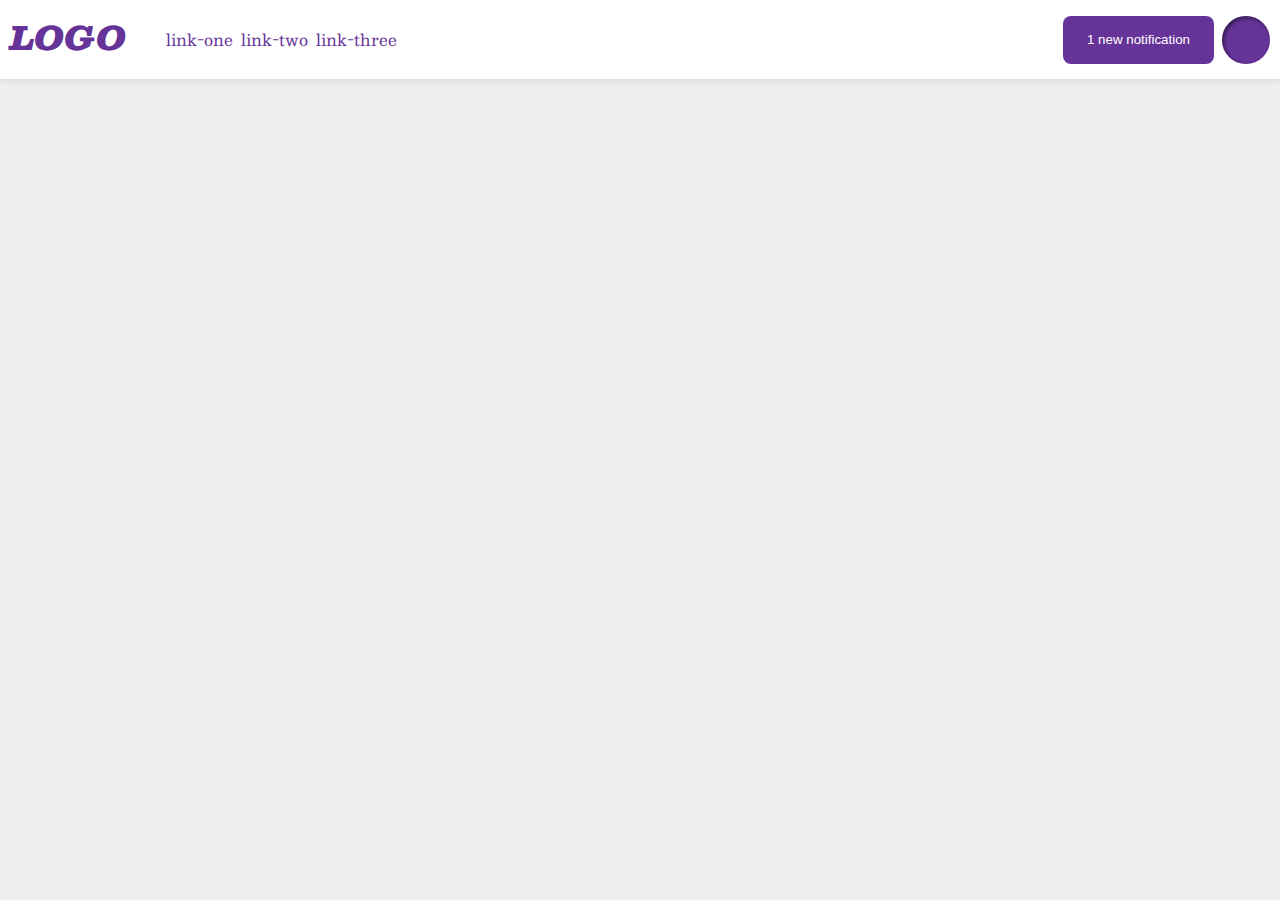
<file: flex/03-flex-header-2/index.html>
<!DOCTYPE html>
<html lang="en">
  <head>
    <meta charset="UTF-8">
    <meta http-equiv="X-UA-Compatible" content="IE=edge">
    <meta name="viewport" content="width=device-width, initial-scale=1.0">
    <title>Flex Header 2</title>
    <link rel="stylesheet" href="style.css">
  </head>
  <body>
    <div class="header">
        <div class ="left-header">
            <div class="logo">
            LOGO
            </div>
              <ul class="links">
                <li><a href="google.com">link-one</a></li>
                <li><a href="google.com">link-two</a></li>
                <li><a href="google.com">link-three</a></li>
              </ul>
        </div>
<div class="center-header"></div>
        <div class ="right-header">
            <button class="notifications">
            1 new notification
          </button>
          <div class="profile-image"></div>
        </div>

    </div>
  </body>
</html>
</file>
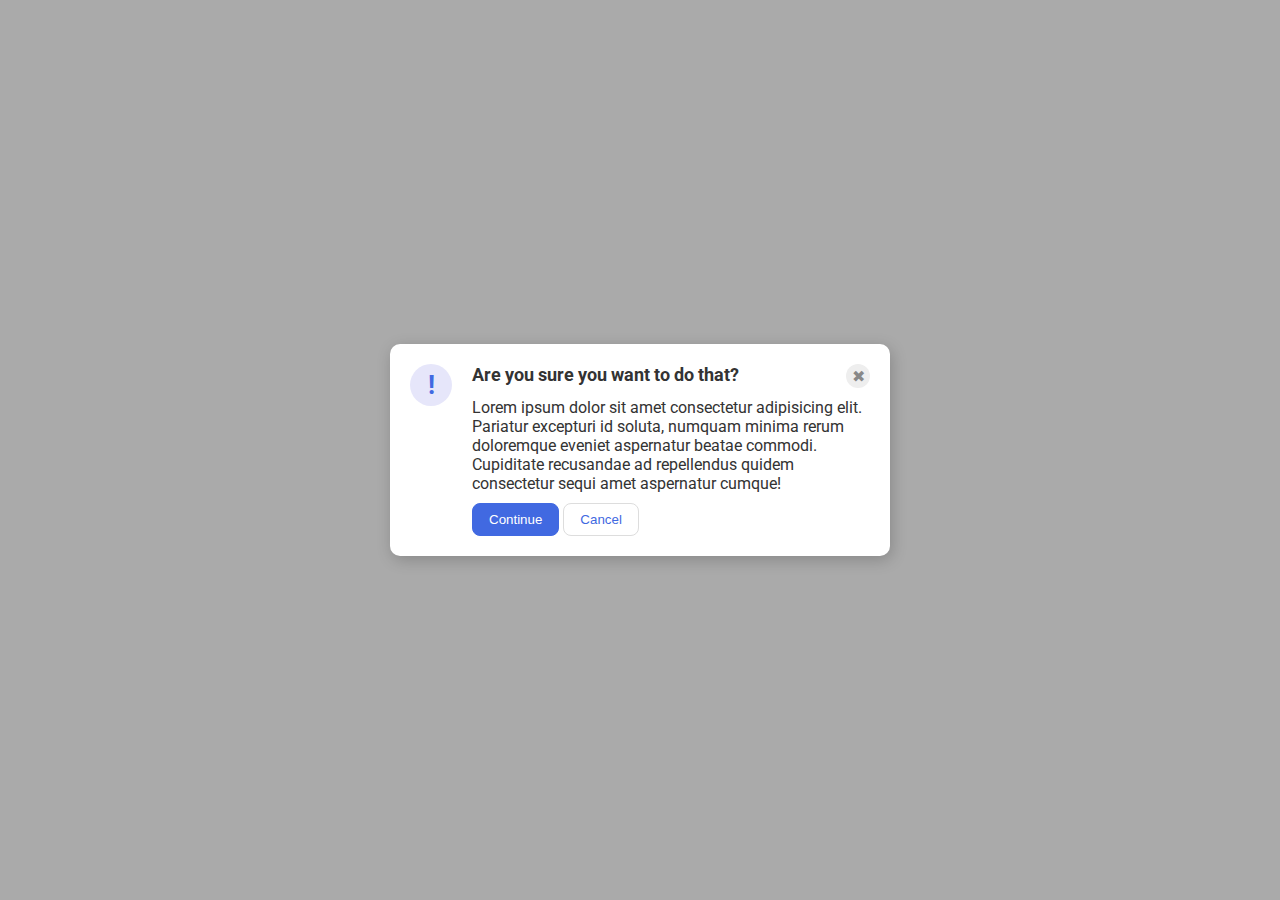
<file: flex/05-flex-modal/index.html>
<!DOCTYPE html>
<html lang="en">
  <head>
    <meta charset="UTF-8">
    <meta http-equiv="X-UA-Compatible" content="IE=edge">
    <meta name="viewport" content="width=device-width, initial-scale=1.0">
    <link rel="stylesheet" href="style.css">
    <title>Modal</title>
  </head>
  <body>
    <div class="modal">
        <div class="icon">!</div>
      <div class="main-info">
        <div class="title">
          <div class="header">Are you sure you want to do that?</div>
          <div class="close-button">✖</div>
        </div>
        <div class="text">Lorem ipsum dolor sit amet consectetur adipisicing elit. Pariatur excepturi id soluta, numquam minima rerum doloremque eveniet aspernatur beatae commodi. Cupiditate recusandae ad repellendus quidem consectetur sequi amet aspernatur cumque!</div>
        <div class="buttons">
          <button class="continue">Continue</button>
          <button class="cancel">Cancel</button>
        </div>
      </div>
    </div>
  </body>
</html>
</file>
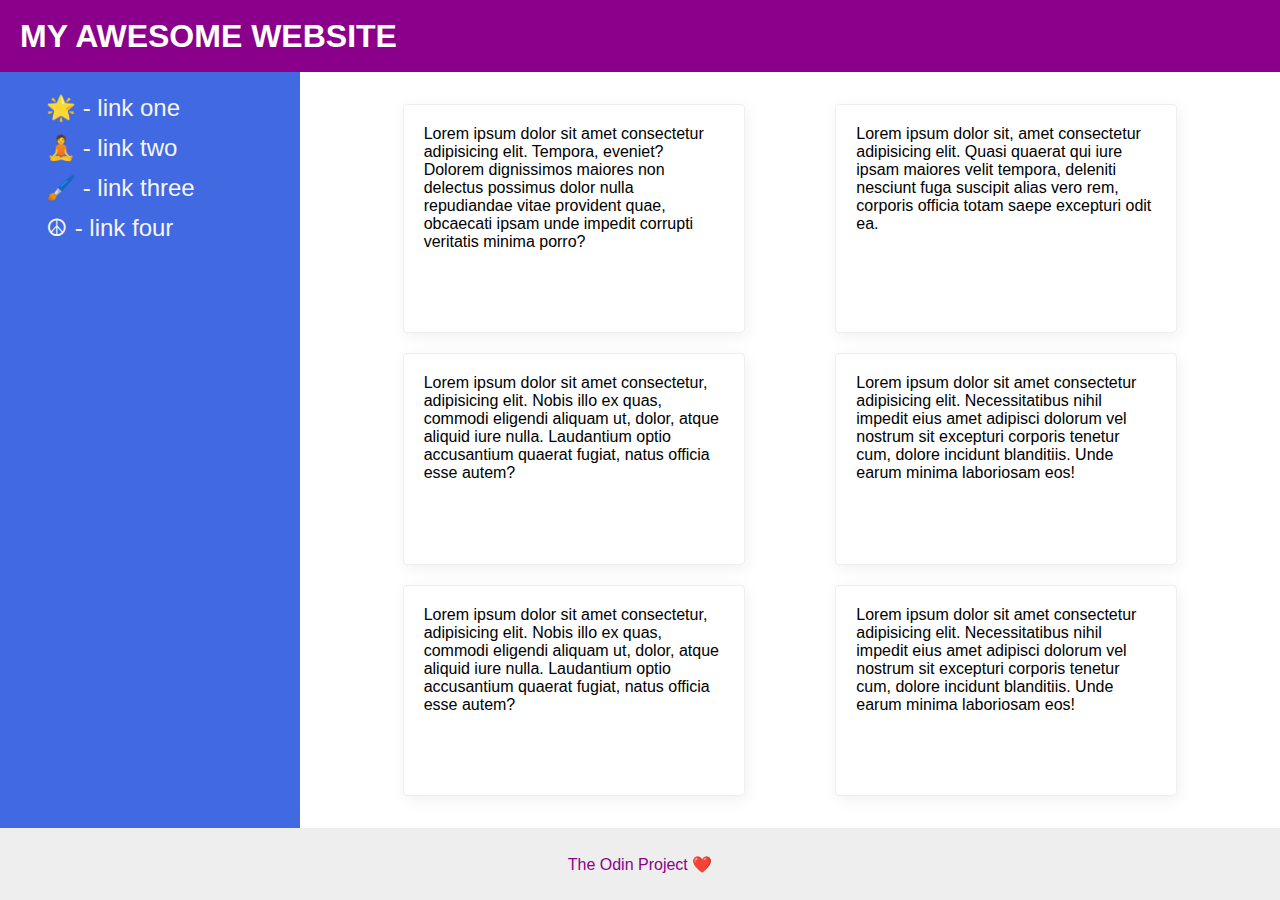
<file: flex/07-flex-layout-2/index.html>
<!DOCTYPE html>
<html lang="en">
  <head>
    <meta charset="UTF-8">
    <meta http-equiv="X-UA-Compatible" content="IE=edge">
    <meta name="viewport" content="width=device-width, initial-scale=1.0">
    <title>The Holy Grail</title>
    <link rel="stylesheet" href="style.css">
  </head>
  <body>
    <div class="header">
      MY AWESOME WEBSITE
    </div>
    
    <div class="main">
      <div class="sidebar">
        <ul>
          <li><a href="#">🌟 - link one</a></li>
          <li><a href="#">🧘 - link two</a></li>
          <li><a href="#">🖌️ - link three</a></li>
          <li><a href="#">☮ - link four</a></li>
        </ul>
      </div>
      <div class="all-cards">
        <div class="card">Lorem ipsum dolor sit amet consectetur adipisicing elit. Tempora, eveniet? Dolorem dignissimos maiores non delectus possimus dolor nulla repudiandae vitae provident quae, obcaecati ipsam unde impedit corrupti veritatis minima porro?</div>
        <div class="card">Lorem ipsum dolor sit, amet consectetur adipisicing elit. Quasi quaerat qui iure ipsam maiores velit tempora, deleniti nesciunt fuga suscipit alias vero rem, corporis officia totam saepe excepturi odit ea.</div>
        <div class="card">Lorem ipsum dolor sit amet consectetur, adipisicing elit. Nobis illo ex quas, commodi eligendi aliquam ut, dolor, atque aliquid iure nulla. Laudantium optio accusantium quaerat fugiat, natus officia esse autem?</div>
        <div class="card">Lorem ipsum dolor sit amet consectetur adipisicing elit. Necessitatibus nihil impedit eius amet adipisci dolorum vel nostrum sit excepturi corporis tenetur cum, dolore incidunt blanditiis. Unde earum minima laboriosam eos!</div>
        <div class="card">Lorem ipsum dolor sit amet consectetur, adipisicing elit. Nobis illo ex quas, commodi eligendi aliquam ut, dolor, atque aliquid iure nulla. Laudantium optio accusantium quaerat fugiat, natus officia esse autem?</div>
        <div class="card">Lorem ipsum dolor sit amet consectetur adipisicing elit. Necessitatibus nihil impedit eius amet adipisci dolorum vel nostrum sit excepturi corporis tenetur cum, dolore incidunt blanditiis. Unde earum minima laboriosam eos!</div>
      </div>
    </div>
    
    <div class="footer">
      The Odin Project ❤️
    </div>
  </body>
</html>
</file>
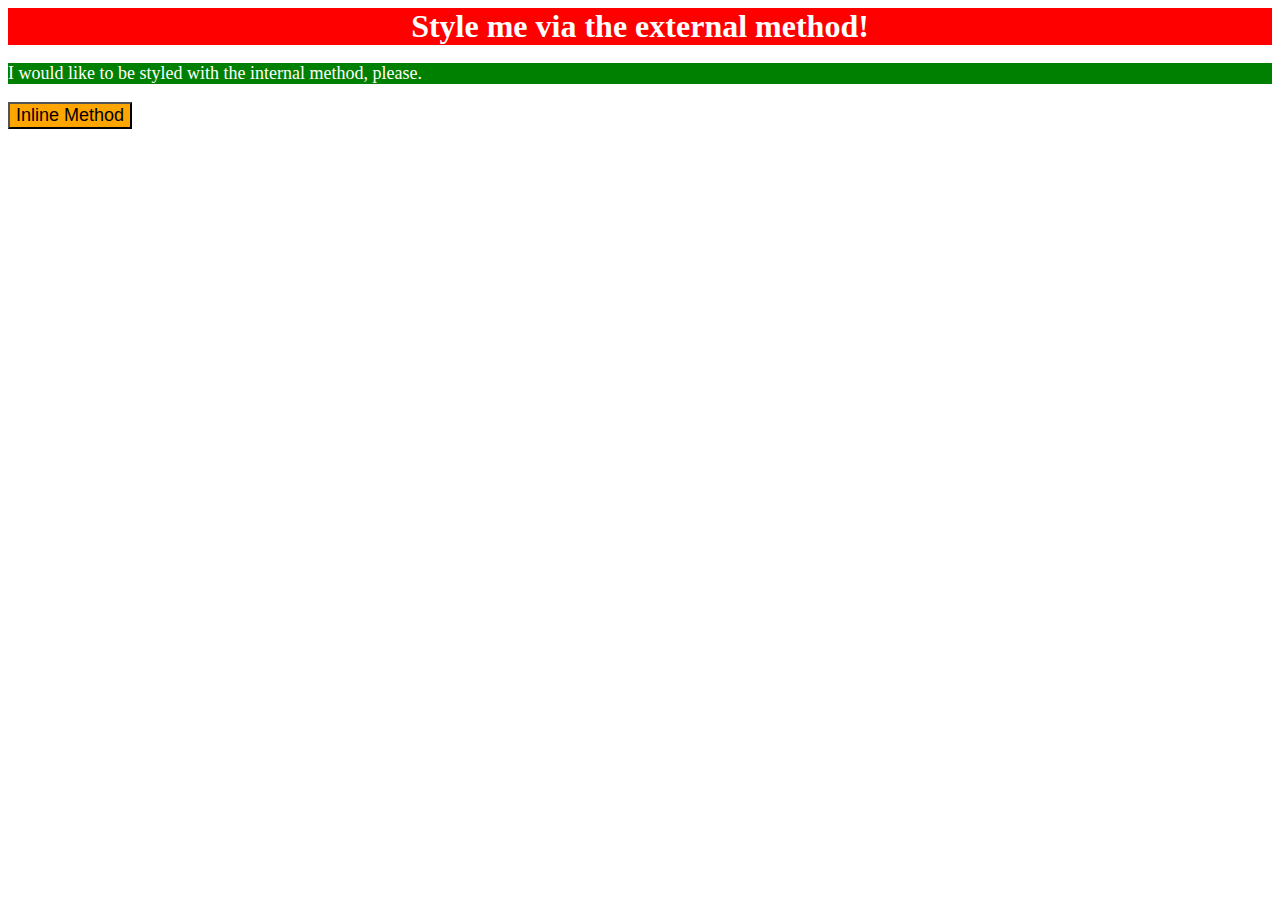
<file: foundations/01-css-methods/index.html>
<!DOCTYPE html>
<html lang="en">

<head>
  <meta charset="UTF-8">
  <meta http-equiv="X-UA-Compatible" content="IE=edge">
  <meta name="viewport" content="width=device-width, initial-scale=1.0">
  <link rel="stylesheet" href="style.css">
  <title>Methods for Adding CSS</title>
  <style>
    p {
      color: white;
      background-color: green;
      font-size: 18px;
      }
  </style>
</head>

<body>
  <div>Style me via the external method!</div>
  <p>I would like to be styled with the internal method, please.</p>
  <button style="background-color: orange; font-size: 18px;">Inline Method</button>
</body>

</html>
</file>
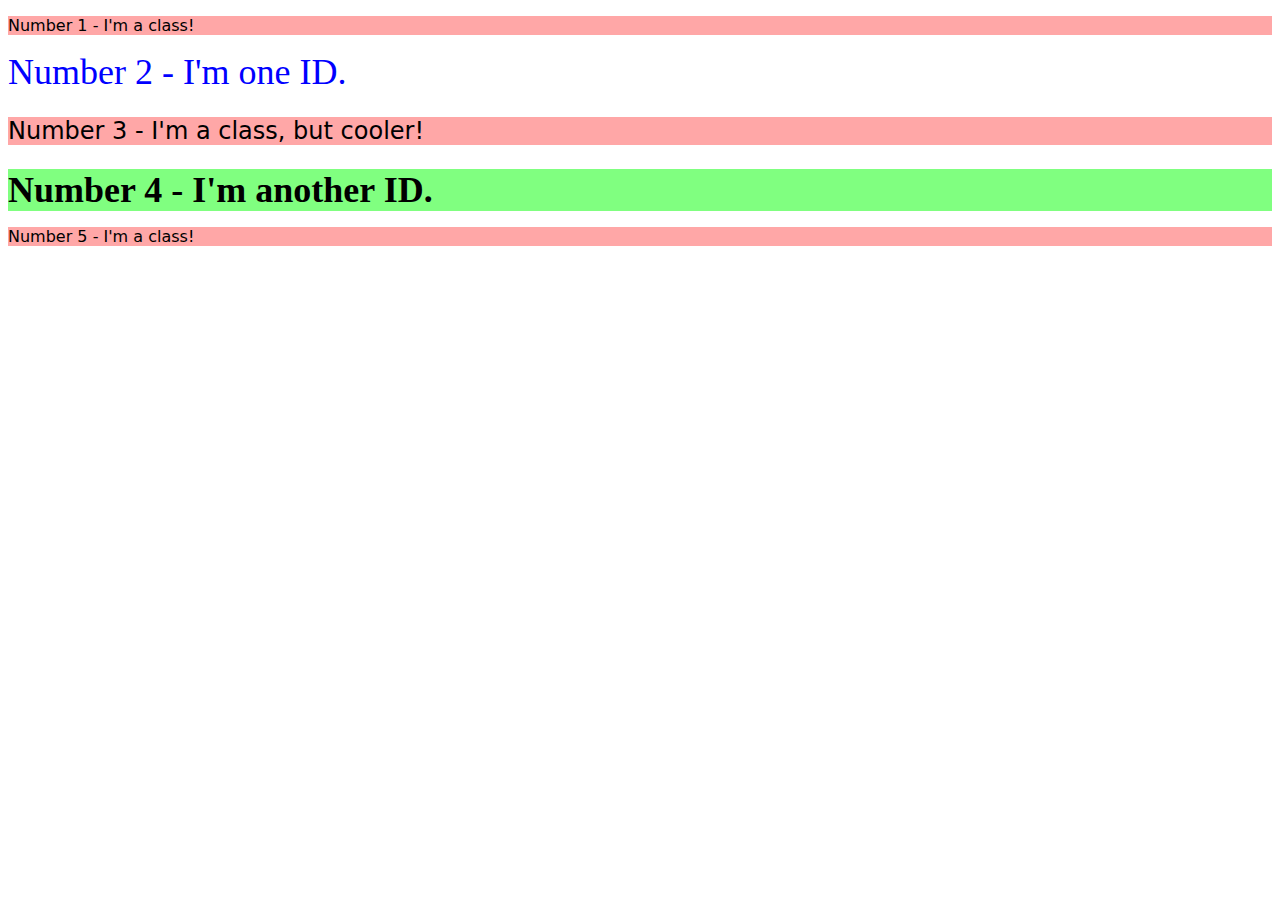
<file: foundations/02-class-id-selectors/index.html>
<!DOCTYPE html>
<html lang="en">
  <head>
    <meta charset="UTF-8">
    <meta http-equiv="X-UA-Compatible" content="IE=edge">
    <meta name="viewport" content="width=device-width, initial-scale=1.0">
    <title>Class and ID Selectors</title>
    <link rel="stylesheet" href="style.css">
  </head>
  <body>
    <p class="ClassyBoi">Number 1 - I'm a class!</p>
    <div id="BlueNumber">Number 2 - I'm one ID.</div>
    <p class="ClassyBoi third">Number 3 - I'm a class, but cooler!</p>
    <div id="SmallerNumber">Number 4 - I'm another ID.</div>
    <p class="ClassyBoi">Number 5 - I'm a class!</p>
  </body>
</html>
</file>
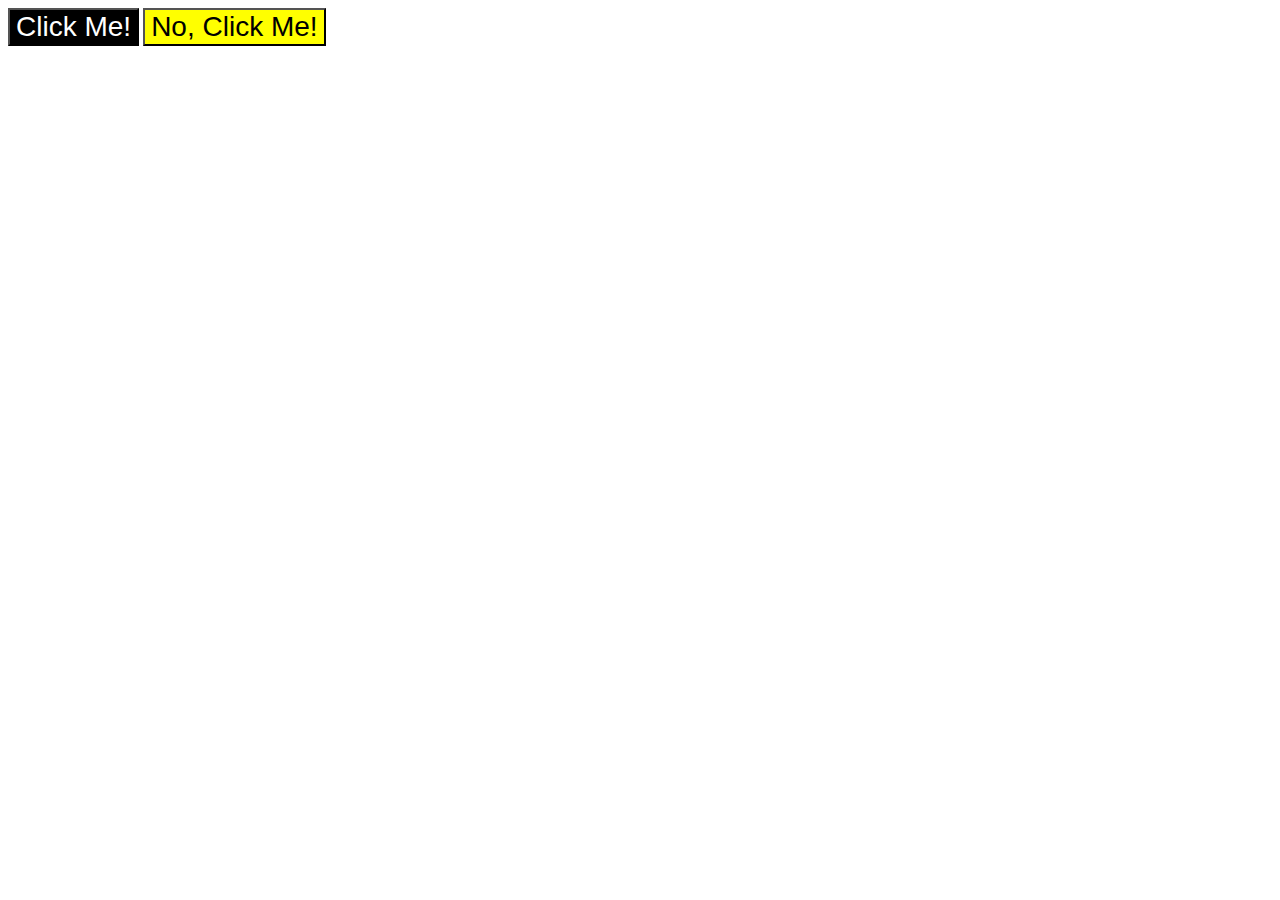
<file: foundations/03-grouping-selectors/index.html>
<!DOCTYPE html>
<html lang="en">
  <head>
    <meta charset="UTF-8">
    <meta http-equiv="X-UA-Compatible" content="IE=edge">
    <meta name="viewport" content="width=device-width, initial-scale=1.0">
    <title>Grouping Selectors</title>
    <link rel="stylesheet" href="style.css">
  </head>
  <body>
    <button class="black_click">Click Me!</button>
    <button class="yellow_click">No, Click Me!</button>
  </body>
</html>
</file>
<file: flex/03-flex-header-2/style.css>
/* this is some magical font-importing.  
you'll learn about it later. */
@import url('https://fonts.googleapis.com/css2?family=Besley:ital,wght@0,400;1,900&display=swap');

body {
  margin: 0;
  background: #eee;
  font-family: Besley, serif;
}

.header {
  background: white;
  border-bottom: 1px solid #ddd;
  box-shadow: 0 0 8px rgba(0,0,0,.1);
  display: flex;
  flex-direction: row;
  align-items: center;
  justify-content: space-between;
  padding: 10px;
}

.left-header {
  display: flex;
}

.center-header{
  flex: 1 1 auto;
}

.right-header {
  display: flex;
  justify-content: space-around;
  column-gap: 8px;
}

.profile-image {
  background: rebeccapurple;
  box-shadow: inset 2px 2px 4px rgba(0,0,0,.5);
  border-radius: 50%;
  width: 48px;
  height: 48px;
}

.logo {
  color: rebeccapurple;
  font-size: 32px;
  font-weight: 900;
  font-style: italic;
}

button {
  border: none;
  border-radius: 8px;
  background: rebeccapurple;
  color: white;
  padding: 8px 24px;
  justify-items: end;
}

a {
  /* this removes the line under our links */
  text-decoration: none;
  color: rebeccapurple;
}

ul {
  list-style-type: none;
  display: flex;
  flex-direction: row;
  gap: 8px;
}
</file>
<file: flex/05-flex-modal/style.css>
@import url('https://fonts.googleapis.com/css2?family=Roboto:wght@400;700&display=swap');

html, body {
  height: 100%;
}

body {
  font-family: Roboto, sans-serif;
  margin: 0;
  background: #aaa;
  color: #333;
  /* I'll give you this one for free lol */
  display: flex;
  align-items: center;
  justify-content: center;
}

.modal {
  background: white;
  width: 480px;
  border-radius: 10px;
  box-shadow: 2px 4px 16px rgba(0,0,0,.2);
  display: flex;
  padding: 10px;
}

.main-info{
  display: flex;
  flex-direction: column;
  justify-content: space-between;
  gap: 10px;
  margin: 10px;
}

.header{
  font-size: large;
  font-weight: 700;
}

.title{
  display: flex;
  justify-content: space-between;
}

.icon {
  color: royalblue;
  font-size: 26px;
  font-weight: 700;
  background: lavender;
  width: 42px;
  height: 42px;
  border-radius: 50%;
  display: flex;
  align-items: center;
  justify-content: center;
  flex: 0 0 auto;
  margin: 10px;
}

.close-button {
  background: #eee;
  border-radius: 50%;
  color: #888;
  font-weight: 400;
  font-size: 16px;
  height: 24px;
  width: 24px;
  display: flex;
  align-items: center;
  justify-content: center;
}

button {
  padding: 8px 16px;
  border-radius: 8px;
}

button.continue {
  background: royalblue;
  border: 1px solid royalblue;
  color: white;
}

button.cancel {
  background: white;
  border: 1px solid #ddd;
  color: royalblue;
}
</file>
<file: flex/07-flex-layout-2/style.css>
body {
  font-family: -apple-system, BlinkMacSystemFont, 'Segoe UI', Roboto, Oxygen, Ubuntu, Cantarell, 'Open Sans', 'Helvetica Neue', sans-serif;
  margin: 0;
  min-height: 100vh;
  display: flex;
  flex-direction: column;
}

.header {
  height: 72px;
  background: darkmagenta;
  color: white;
  font-size: 32px;
  font-weight: 900;
  display: flex;
  align-items: center;
  padding-left: 20px;
}

.footer {
  height: 72px;
  background: #eee;
  color: darkmagenta;
  display: flex;
  align-items: center;
  justify-content: center;
}

.sidebar {
  width: 300px;
  background: royalblue;
  box-sizing: border-box;
  display: flex;
  flex-shrink: 0;
}

.card {
  border: 1px solid #eee;
  box-shadow: 2px 4px 16px rgba(0,0,0,.06);
  border-radius: 4px;
}

.main{
  display: flex;
  flex-direction: row;
  flex-grow: 1;
}

.all-cards {
  display: flex;
  flex-wrap: wrap;
  justify-content: space-evenly;
  gap: 20px;
  padding: 32px;
}

.card {
  max-width: 300px;
  padding: 20px;
}

ul {
  list-style: none;
}

li{
  padding: 6px;
}

a {
  text-decoration: none;
  color: whitesmoke;
  font-weight: 500;
  font-size: 24px;
}
</file>
<file: foundations/01-css-methods/style.css>
div {
    background-color: red;
    color: white;
    font-size: 32px;
    text-align: center;
    font-weight: bold;
}
</file>
<file: foundations/02-class-id-selectors/style.css>
.ClassyBoi {
    background-color: #ffa7a7;
    font-family: Verdana, "DejaVu Sans", sans-serif;
}

#BlueNumber {
    color: #0000ff;
    font-size: 36px;
}

.ClassyBoi.third {
    font-size: 24px;
}

#SmallerNumber {
    background-color: #80ff80;
    font-size: 36px;
    font-weight: 700;
}
</file>
<file: foundations/03-grouping-selectors/style.css>
.black_click , .yellow_click {
    font-size: 28px;
    font-family: Helvetica, 'Times New Roman', sans-serif;
}

.black_click {
    background-color: black;
    color: white;
}

.yellow_click {
    background-color: yellow;
}
</file>
